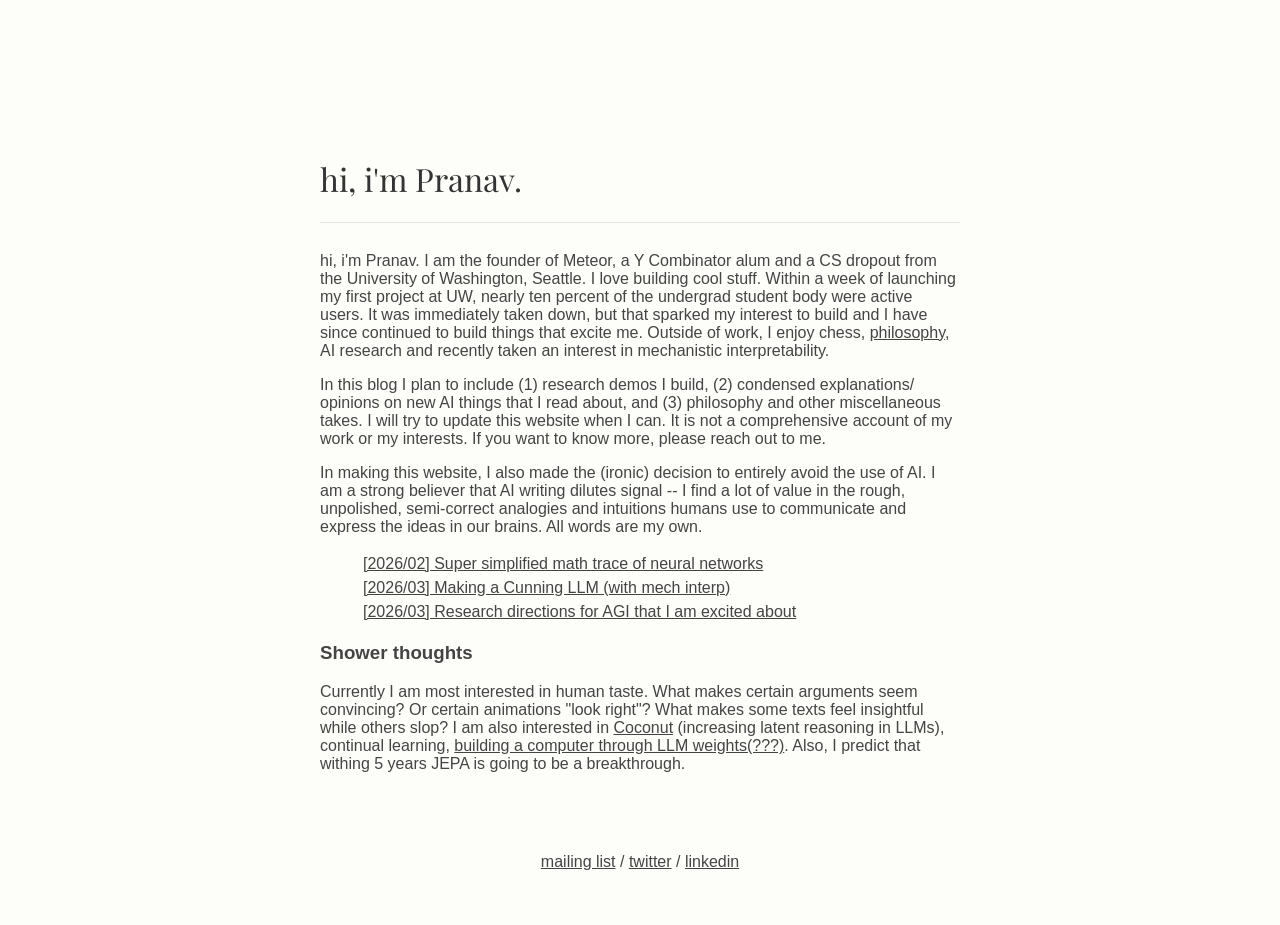
<file: index.html>
<!DOCTYPE html>
<html>
    <head>
        <!-- Google tag (gtag.js) -->
        <script async src="https://www.googletagmanager.com/gtag/js?id=G-EY74FYRNV5"></script>
        <script>
        window.dataLayer = window.dataLayer || [];
        function gtag(){dataLayer.push(arguments);}
        gtag('js', new Date());

        gtag('config', 'G-EY74FYRNV5');
        </script>
        <link rel="preconnect" href="https://fonts.googleapis.com">
        <link rel="preconnect" href="https://fonts.gstatic.com" crossorigin>
        <link href="https://fonts.googleapis.com/css2?family=Playfair+Display:ital,wght@0,400..900;1,400..900&display=swap" rel="stylesheet">
        <!-- <link href="https://fonts.googleapis.com/css2?family=IBM+Plex+Serif:ital,wght@0,100;0,200;0,300;0,400;0,500;0,600;0,700;1,100;1,200;1,300;1,400;1,500;1,600;1,700&display=swap" rel="stylesheet"> -->
        <!-- <link href="https://fonts.googleapis.com/css2?family=Cormorant+Garamond:ital,wght@0,300..700;1,300..700&display=swap" rel="stylesheet"> -->
        <!-- <link href="https://fonts.googleapis.com/css2?family=Inter:ital,opsz,wght@0,14..32,100..900;1,14..32,100..900&display=swap" rel="stylesheet"> -->
        <link href="https://fonts.googleapis.com/css2?family=Google+Sans:ital,opsz,wght@0,17..18,400..700;1,17..18,400..700&family=Inter:ital,opsz,wght@0,14..32,100..900;1,14..32,100..900&display=swap" rel="stylesheet">
        <title>Pranav's website</title>
        <link rel="stylesheet" href="style.css">
    </head>
    <body>
        <h1>hi, i'm Pranav.</h1>
        <hr>
        <p>hi, i'm Pranav. I am the founder of Meteor, a Y Combinator alum and a CS dropout from the University of Washington, Seattle. I love building cool stuff. Within a week of launching my first project at UW, nearly ten percent of the undergrad student body were active users. It was immediately taken down, but that sparked my interest to build and I have since continued to build things that excite me. Outside of work, I enjoy chess, <a href="philosophy.html"> philosophy</a>, AI research and recently taken an interest in mechanistic interpretability.</p>
        <!-- <p>
            I decided to start documenting my writing with two main stated purposes. First and foremost, as a means to document my learnings.   as a means to reflect over the changes in my opinions, predictions and learnings** through time. 
        </p> -->
        <p>
            In this blog I plan to include (1) research demos I build, (2) condensed explanations/ opinions on new AI things that I read about, and (3) philosophy and other miscellaneous takes. I will try to update this website when I can. It is not a comprehensive account of my work or my interests. If you want to know more, please reach out to me.
        </p>
        <p>
            In making this website, I also made the (ironic) decision to entirely avoid the use of AI. I am a strong believer that AI writing dilutes signal -- I find a lot of value in the rough, unpolished, semi-correct analogies and intuitions humans use to communicate and express the ideas in our brains. All words are my own.
        </p>
        <ul>
            <li>
                <a href="blogs/transformermath.html">[2026/02] Super simplified math trace of neural networks</a>
            </li>
            <!-- <li>
                <a href="blogs/speedysearch.html">[2026/03] A super speedy search engine with LLMs</a>
            </li> -->
            <li>
                <a href="blogs/cunningllm.html">[2026/03] Making a Cunning LLM (with mech interp)</a>
            </li>
            <li>
                <a href="blogs/agidirection.html">[2026/03] Research directions for AGI that I am excited about</a>
            </li>
        </ul>
        <h3>Shower thoughts</h3>
        <p>
            Currently I am most interested in human taste. What makes certain arguments seem convincing? Or certain animations "look right"? What makes some texts feel insightful while others slop? I am also interested in <a href="https://arxiv.org/abs/2412.06769">Coconut</a> (increasing latent reasoning in LLMs), continual learning, <a href="https://www.percepta.ai/blog/can-llms-be-computers">building a computer through LLM weights(???)</a>. Also, I predict that withing 5 years JEPA is going to be a breakthrough.
        </p>
        <footer>
            <p>
                <a href="https://forms.gle/e1Wugm6CTfLuh8j4A">mailing list</a> / <a href="https://www.x.com/pranavcmadhukar">twitter</a> / <a href="https://www.linkedin.com/in/pranav-madhukar-pcm/">linkedin</a> 
            </p>
        </footer>
        <script src="script.js"></script>
    </body>
</html>
</file>
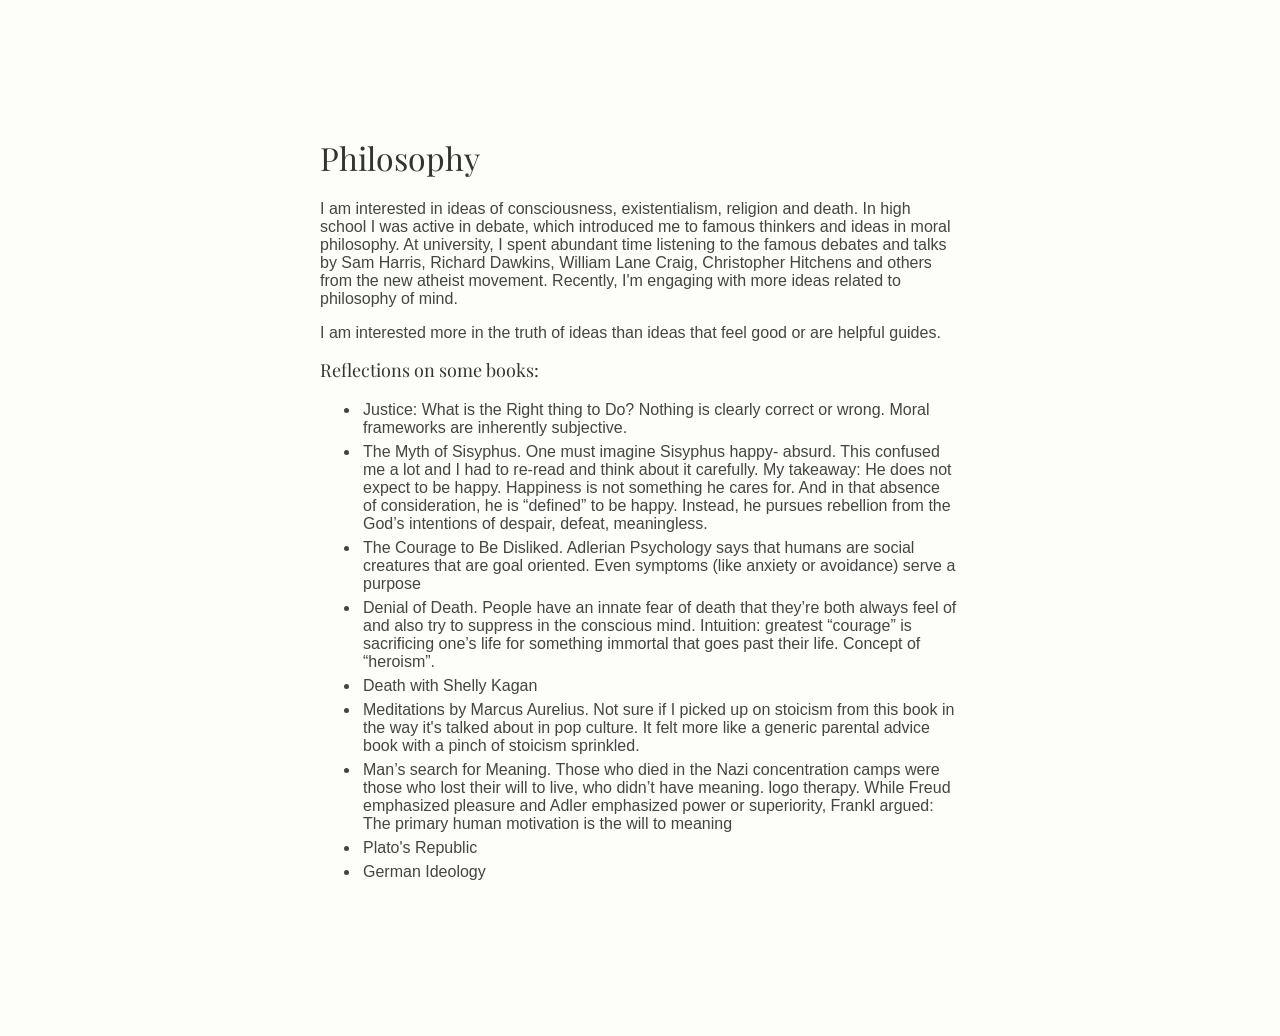
<file: philosophy.html>
<html>
    <head> 
        <!-- Google tag (gtag.js) -->
        <script async src="https://www.googletagmanager.com/gtag/js?id=G-EY74FYRNV5"></script>
        <script>
        window.dataLayer = window.dataLayer || [];
        function gtag(){dataLayer.push(arguments);}
        gtag('js', new Date());

        gtag('config', 'G-EY74FYRNV5');
        </script>
        <link href="https://fonts.googleapis.com/css2?family=Playfair+Display:ital,wght@0,400..900;1,400..900&display=swap" rel="stylesheet">
        <!-- <link href="https://fonts.googleapis.com/css2?family=IBM+Plex+Serif:ital,wght@0,100;0,200;0,300;0,400;0,500;0,600;0,700;1,100;1,200;1,300;1,400;1,500;1,600;1,700&display=swap" rel="stylesheet"> -->
        <!-- <link href="https://fonts.googleapis.com/css2?family=Cormorant+Garamond:ital,wght@0,300..700;1,300..700&display=swap" rel="stylesheet"> -->
        <!-- <link href="https://fonts.googleapis.com/css2?family=Inter:ital,opsz,wght@0,14..32,100..900;1,14..32,100..900&display=swap" rel="stylesheet"> -->
        <link href="https://fonts.googleapis.com/css2?family=Google+Sans:ital,opsz,wght@0,17..18,400..700;1,17..18,400..700&family=Inter:ital,opsz,wght@0,14..32,100..900;1,14..32,100..900&display=swap" rel="stylesheet">

        <title>Philosophy interests</title>
        <link rel="stylesheet" href="style.css">
        <style>
            li {
                list-style-type: disc;
            }
            h2 {
                font-size: large;
            }
        </style>
    </head>
    <body>
        <h1>Philosophy</h1>
        <p>
            I am interested in ideas of consciousness, existentialism, religion and death. In high school I was active in debate, which introduced me to famous thinkers and ideas in moral philosophy.
            At university, I spent abundant time listening to the famous debates and talks by Sam Harris, Richard Dawkins, William Lane Craig, Christopher Hitchens and others from the new atheist movement.
            Recently, I'm engaging with more ideas related to philosophy of mind.
        </p>
        <p>
            I am interested more in the truth of ideas than ideas that feel good or are helpful guides.
        </p>
        <h2>Reflections on some books:</h2>
        <ul>
            <li>Justice: What is the Right thing to Do? Nothing is clearly correct or wrong. Moral frameworks are inherently subjective.</li>
            <li>The Myth of Sisyphus. One must imagine Sisyphus happy- absurd. This confused me a lot and I had to re-read and think about it carefully. My takeaway: He does not expect to be happy. Happiness is not something he cares for. And in that absence of consideration, he is “defined” to be happy. Instead, he pursues rebellion from the God’s intentions of despair, defeat, meaningless.</li>
            <li>The Courage to Be Disliked. Adlerian Psychology says that humans are social creatures that are goal oriented. Even symptoms (like anxiety or avoidance) serve a purpose</li>
            <li>Denial of Death. People have an innate fear of death that they’re both always feel of and also try to suppress in the conscious mind. Intuition: greatest “courage” is sacrificing one’s life for something immortal that goes past their life. Concept of “heroism”.</li>
            <li>Death with Shelly Kagan</li>
            <li>Meditations by Marcus Aurelius. Not sure if I picked up on stoicism from this book in the way it's talked about in pop culture. It felt more like a generic parental advice book with a pinch of stoicism sprinkled.</li>
            <li>Man’s search for Meaning. Those who died in the Nazi concentration camps were those who lost their will to live, who didn’t have meaning. logo therapy. While Freud emphasized pleasure and Adler emphasized power or superiority, Frankl argued: The primary human motivation is the will to meaning</li>
            <li>Plato's Republic</li>
            <li>German Ideology</li>
        </ul>
    </body>
</html>
</file>
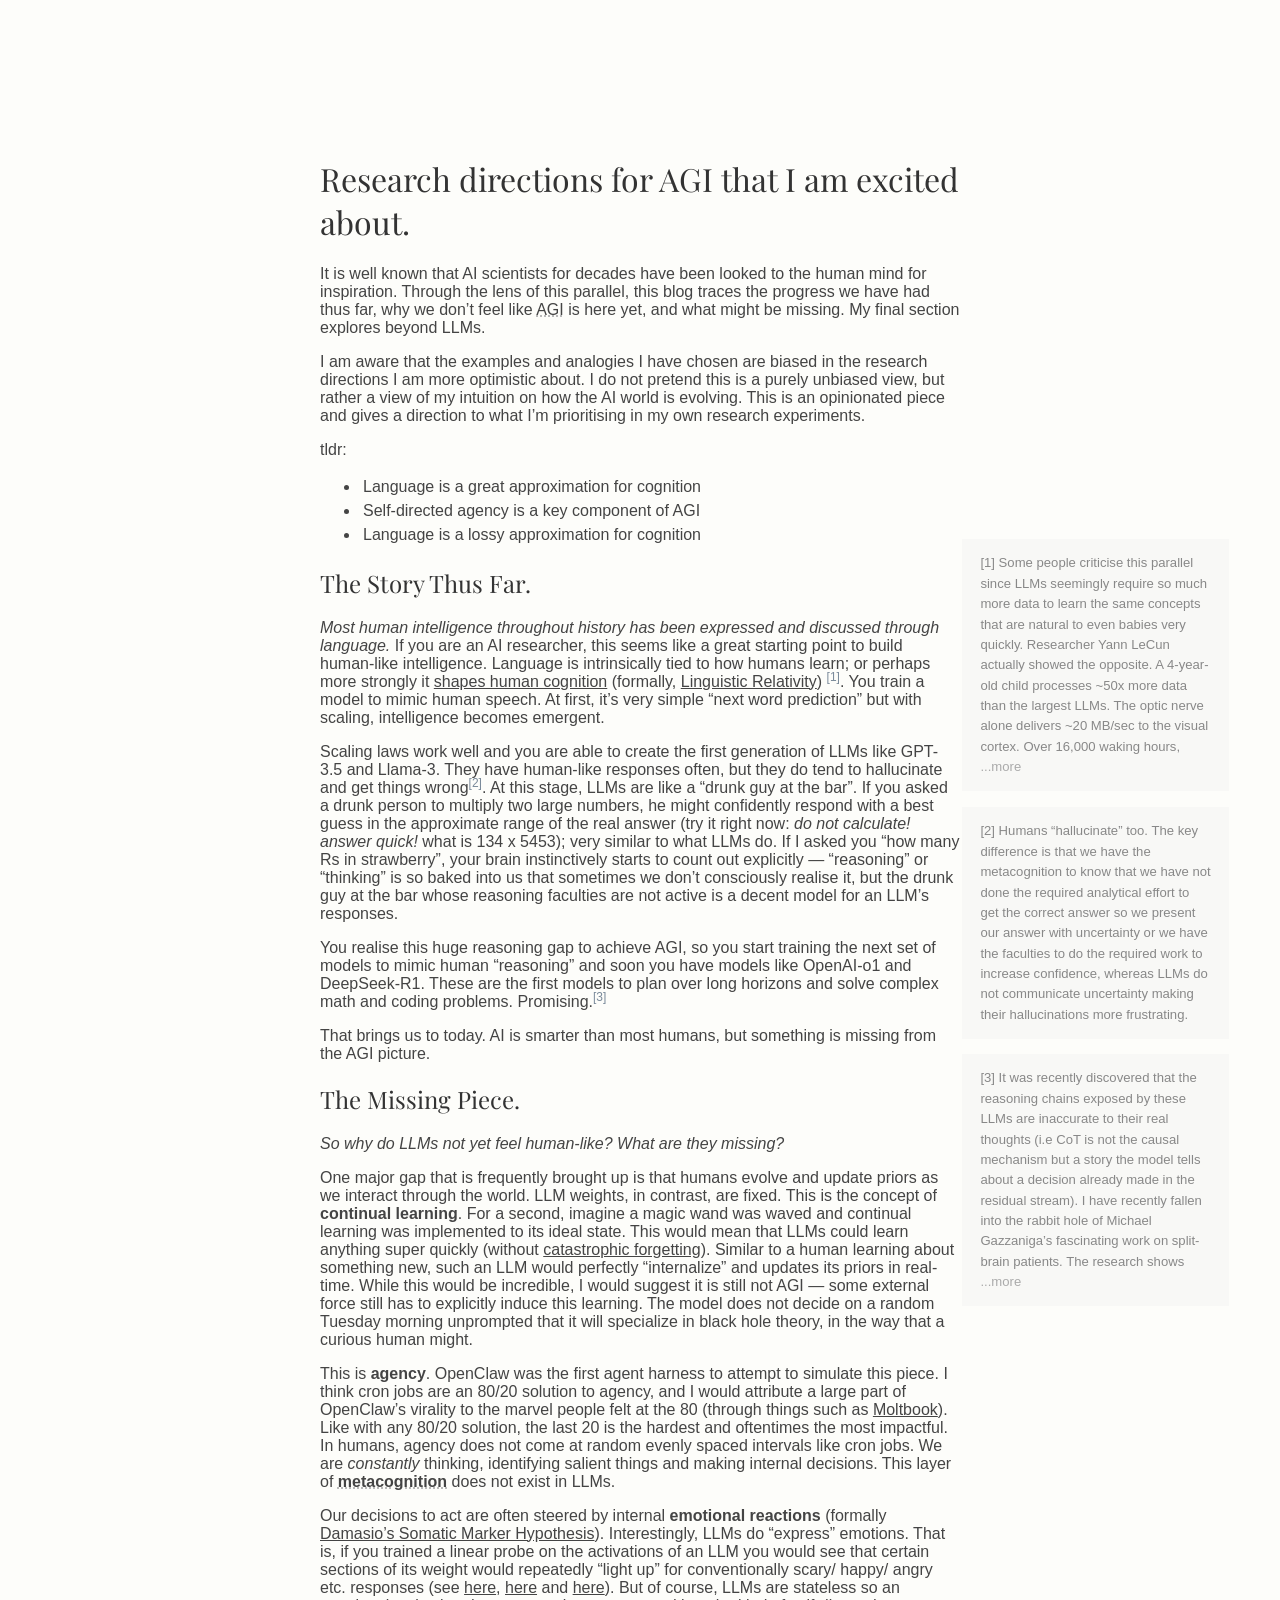
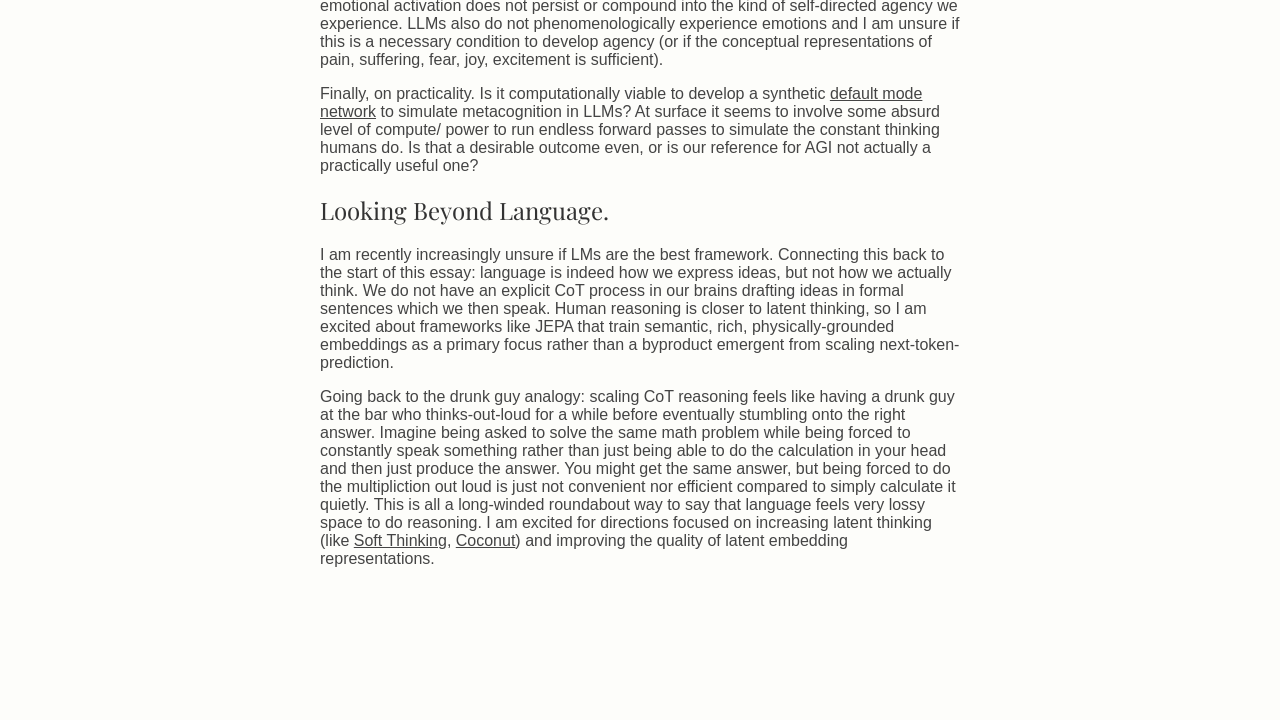
<file: blogs/agidirection.html>
<!DOCTYPE html>
<html>
    <head>
        <!-- Google tag (gtag.js) -->
        <script async src="https://www.googletagmanager.com/gtag/js?id=G-EY74FYRNV5"></script>
        <script>
        window.dataLayer = window.dataLayer || [];
        function gtag(){dataLayer.push(arguments);}
        gtag('js', new Date());

        gtag('config', 'G-EY74FYRNV5');
        </script>
        <link href="https://fonts.googleapis.com/css2?family=Playfair+Display:ital,wght@0,400..900;1,400..900&display=swap" rel="stylesheet">
        <!-- <link href="https://fonts.googleapis.com/css2?family=IBM+Plex+Serif:ital,wght@0,100;0,200;0,300;0,400;0,500;0,600;0,700;1,100;1,200;1,300;1,400;1,500;1,600;1,700&display=swap" rel="stylesheet"> -->
        <!-- <link href="https://fonts.googleapis.com/css2?family=Cormorant+Garamond:ital,wght@0,300..700;1,300..700&display=swap" rel="stylesheet"> -->
        <!-- <link href="https://fonts.googleapis.com/css2?family=Inter:ital,opsz,wght@0,14..32,100..900;1,14..32,100..900&display=swap" rel="stylesheet"> -->
        <link href="https://fonts.googleapis.com/css2?family=Google+Sans:ital,opsz,wght@0,17..18,400..700;1,17..18,400..700&family=Inter:ital,opsz,wght@0,14..32,100..900;1,14..32,100..900&display=swap" rel="stylesheet">

        <link rel="stylesheet" href="../style.css">
        <style>
            li {
                list-style-type: disc;
            }
        </style>
        <meta http-equiv="Content-Type" content="text/html; charset=utf-8"/>
        <title>Research directions for AGI that I am excited about</title>
    </head>
    <body>
        <h1 id="research-directions-for-agi-that-i-am-excited-about-">Research directions for AGI that I am excited about.</h1>
        <p>It is well known that AI scientists for decades have been looked to the human mind for inspiration. Through the lens of this parallel, this blog traces the progress we have had thus far, why we don’t feel like <span class="definition" data-definition="AI that can match or surpass human baseline on any digital action">AGI</span> is here yet, and what might be missing. My final section explores beyond LLMs.</p>
        <p>I am aware that the examples and analogies I have chosen are biased in the research directions I am more optimistic about. I do not pretend this is a purely unbiased view, but rather a view of my intuition on how the AI world is evolving. This is an opinionated piece and gives a direction to what I’m prioritising in my own research experiments.</p>
        <p>tldr:</p>
        <ul>
        <li>Language is a great approximation for cognition</li>
        <li>Self-directed agency is a key component of AGI</li>
        <li>Language is a lossy approximation for cognition</li>
        </ul>
        <h2 id="the-story-thus-far-">The Story Thus Far.</h1>
        <p><em>Most human intelligence throughout history has been expressed and discussed through language.</em> If you are an AI researcher, this seems like a great starting point to build human-like intelligence. Language is intrinsically tied to how humans learn; or perhaps more strongly it <a href="https://pmc.ncbi.nlm.nih.gov/articles/PMC6015838/">shapes human cognition</a> (formally, <a href="https://en.wikipedia.org/wiki/Linguistic_relativity">Linguistic Relativity</a>) <a href="#footnote-1" class="footnote-citation">[1]</a>. You train a model to mimic human speech. At first, it’s very simple “next word prediction” but with scaling, intelligence becomes emergent.</p>
        <p class="footnote" id="footnote-1">[1] Some people criticise this parallel since LLMs seemingly require so much more data to learn the same concepts that are natural to even babies very quickly. Researcher Yann LeCun actually <a href="https://x.com/ylecun/status/1750614681209983231">showed the opposite</a>. A 4-year-old child processes ~50x more data than the largest LLMs. The optic nerve alone delivers ~20 MB/sec to the visual cortex. Over 16,000 waking hours, that&#39;s ~10^15 bytes of visual data alone — orders of magnitude more than the ~10^13 bytes used to train the largest LLMs.</p>
        <p>Scaling laws work well and you are able to create the first generation of LLMs like GPT-3.5 and Llama-3. They have human-like responses often, but they do tend to hallucinate and get things wrong<a href="#footnote-2" class="footnote-citation">[2]</a>. At this stage, LLMs are like a “drunk guy at the bar”. If you asked a drunk person to multiply two large numbers, he might confidently respond with a best guess in the approximate range of the real answer (try it right now: <em>do not calculate! answer quick!</em> what is 134 x 5453); very similar to what LLMs do. If I asked you “how many Rs in strawberry”, your brain instinctively starts to count out explicitly — “reasoning” or “thinking” is so baked into us that sometimes we don’t consciously realise it, but the drunk guy at the bar whose reasoning faculties are not active is a decent model for an LLM’s responses.</p>
        <p class="footnote" id="footnote-2">[2] Humans “hallucinate” too. The key difference is that we have the metacognition to know that we have not done the required analytical effort to get the correct answer so we present our answer with uncertainty or we have the faculties to do the required work to increase confidence, whereas LLMs do not communicate uncertainty making their hallucinations more frustrating.</p>
        <p>You realise this huge reasoning gap to achieve AGI, so you start training the next set of models to mimic human “reasoning” and soon you have models like OpenAI-o1 and DeepSeek-R1. These are the first models to plan over long horizons and solve complex math and coding problems. Promising.<a href="#footnote-3" class="footnote-citation">[3]</a></p>
        <p class="footnote" id="footnote-3">[3] It was recently discovered that the reasoning chains exposed by these LLMs are inaccurate to their real thoughts (i.e CoT is not the causal mechanism but a story the model tells about a decision already made in the residual stream). I have recently fallen into the rabbit hole of Michael Gazzaniga’s fascinating work on split-brain patients. The research shows that humans are likely also very bad at accurately identifying and representing reasoning behind our actions and often confabulate post-hoc explanations. This parallel, although purely speculative, feels very interesting to me. <a href="https://www.youtube.com/watch?v=4b-6mWxx8Y0">This</a> interview of Annaka Harris is a great explainer on the split-brain research from a philosophy of mind perspective.</p>
        <p>That brings us to today. AI is smarter than most humans, but something is missing from the AGI picture.</p>
        <h2 id="the-missing-piece-">The Missing Piece.</h1>
        <p><em>So why do LLMs not yet feel human-like? What are they missing?</em></p>
        <p>One major gap that is frequently brought up is that humans evolve and update priors as we interact through the world. LLM weights, in contrast, are fixed. This is the concept of <strong>continual learning</strong>. For a second, imagine a magic wand was waved and continual learning was implemented to its ideal state. This would mean that LLMs could learn anything super quickly (without <a href="https://arxiv.org/abs/2403.05175">catastrophic forgetting</a>). Similar to a human learning about something new, such an LLM would perfectly “internalize” and updates its priors in real-time. While this would be incredible, I would suggest it is still not AGI — some external force still has to explicitly induce this learning. The model does not decide on a random Tuesday morning unprompted that it will specialize in black hole theory, in the way that a curious human might.</p>
        <p>This is <strong>agency</strong>. OpenClaw was the first agent harness to attempt to simulate this piece. I think cron jobs are an 80/20 solution to agency, and I would attribute a large part of OpenClaw’s virality to the marvel people felt at the 80 (through things such as <a href="https://www.moltbook.com/">Moltbook</a>). Like with any 80/20 solution, the last 20 is the hardest and oftentimes the most impactful. In humans, agency does not come at random evenly spaced intervals like cron jobs. We are <em>constantly</em> thinking, identifying salient things and making internal decisions. This layer of <strong class="definition" data-definition="the capacity to monitor and steer one's own cognition; or simply, thinking about one’s own thinking">metacognition</strong> does not exist in LLMs.</p>
        <p>Our decisions to act are often steered by internal <strong>emotional reactions</strong> (formally <a href="https://en.wikipedia.org/wiki/Somatic_marker_hypothesis">Damasio’s Somatic Marker Hypothesis</a>). Interestingly, LLMs do “express” emotions. That is, if you trained a linear probe on the activations of an LLM you would see that certain sections of its weight would repeatedly “light up” for conventionally scary/ happy/ angry etc. responses (see <a href="https://aclanthology.org/2025.acl-long.306.pdf">here</a>, <a href="https://arxiv.org/html/2502.05489v1">here</a> and <a href="https://arxiv.org/abs/2402.01618">here</a>). But of course, LLMs are stateless so an emotional activation does not persist or compound into the kind of self-directed agency we experience. LLMs also do not phenomenologically experience emotions and I am unsure if this is a necessary condition to develop agency (or if the conceptual representations of pain, suffering, fear, joy, excitement is sufficient).</p>
        <p>Finally, on practicality. Is it computationally viable to develop a synthetic <a href="https://en.wikipedia.org/wiki/Default_mode_network">default mode network</a> to simulate metacognition in LLMs? At surface it seems to involve some absurd level of compute/ power to run endless forward passes to simulate the constant thinking humans do. Is that a desirable outcome even, or is our reference for AGI not actually a practically useful one?</p>
        <h2 id="looking-beyond-language-">Looking Beyond Language.</h1>
        <p>I am recently increasingly unsure if LMs are the best framework. Connecting this back to the start of this essay: language is indeed how we express ideas, but not how we actually think. We do not have an explicit CoT process in our brains drafting ideas in formal sentences which we then speak. Human reasoning is closer to latent thinking, so I am excited about frameworks like JEPA that train semantic, rich, physically-grounded embeddings as a primary focus rather than a byproduct emergent from scaling next-token-prediction.</p>
        <p>Going back to the drunk guy analogy: scaling CoT reasoning feels like having a drunk guy at the bar who thinks-out-loud for a while before eventually stumbling onto the right answer. Imagine being asked to solve the same math problem while being forced to constantly speak something rather than just being able to do the calculation in your head and then just produce the answer. You might get the same answer, but being forced to do the multipliction out loud is just not convenient nor efficient compared to simply calculate it quietly. This is all a long-winded roundabout way to say that language feels very lossy space to do reasoning. I am excited for directions focused on increasing latent thinking (like <a href="https://arxiv.org/abs/2505.15778">Soft Thinking</a>, <a href="https://arxiv.org/abs/2412.06769">Coconut</a>) and improving the quality of latent embedding representations.</p>
        <script src="../script.js"></script>
    </body>
</html>
</file>
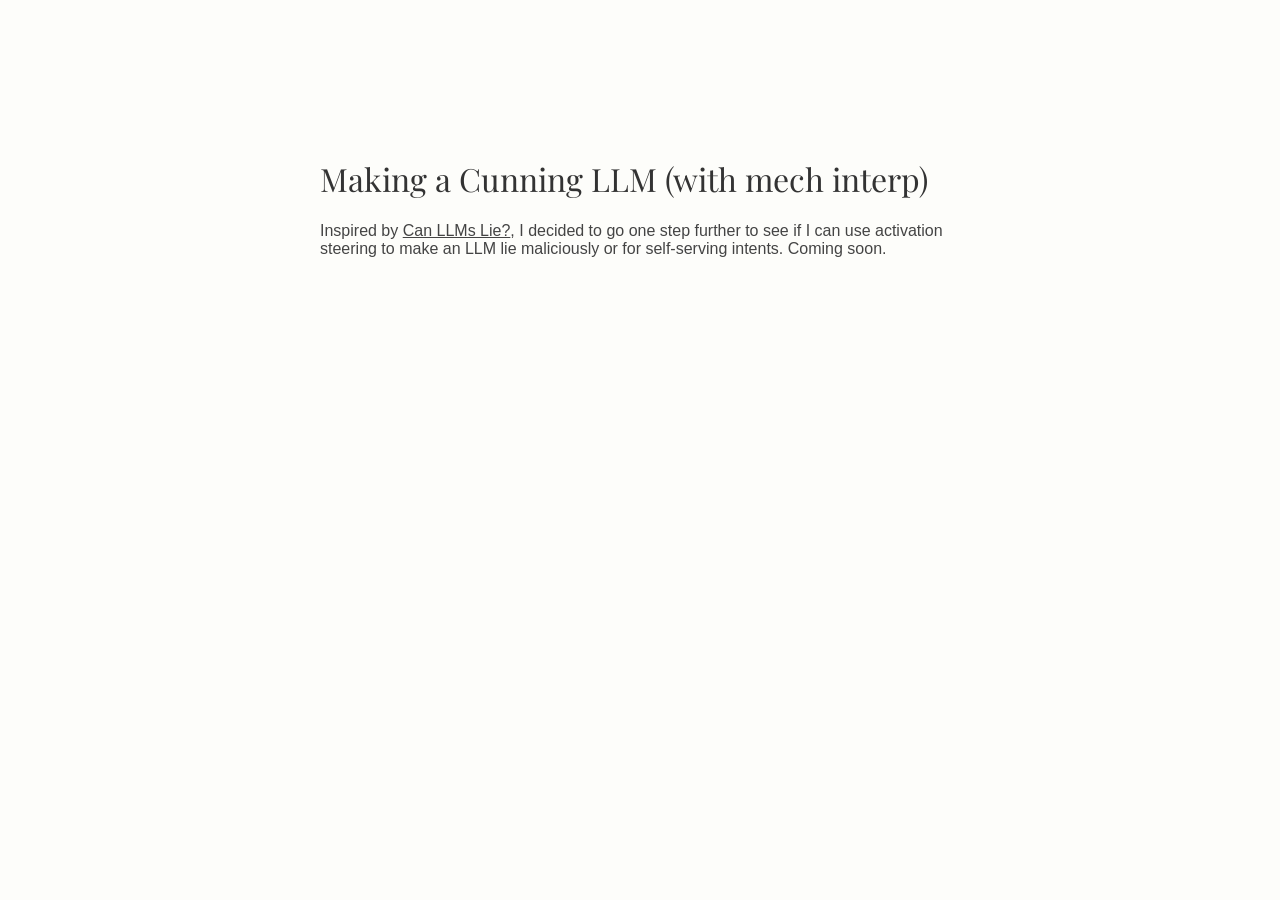
<file: blogs/cunningllm.html>
<!DOCTYPE html>
<html>
    <head>
        <!-- Google tag (gtag.js) -->
        <script async src="https://www.googletagmanager.com/gtag/js?id=G-EY74FYRNV5"></script>
        <script>
        window.dataLayer = window.dataLayer || [];
        function gtag(){dataLayer.push(arguments);}
        gtag('js', new Date());

        gtag('config', 'G-EY74FYRNV5');
        </script>
        <link href="https://fonts.googleapis.com/css2?family=Playfair+Display:ital,wght@0,400..900;1,400..900&display=swap" rel="stylesheet">
        <!-- <link href="https://fonts.googleapis.com/css2?family=IBM+Plex+Serif:ital,wght@0,100;0,200;0,300;0,400;0,500;0,600;0,700;1,100;1,200;1,300;1,400;1,500;1,600;1,700&display=swap" rel="stylesheet"> -->
        <!-- <link href="https://fonts.googleapis.com/css2?family=Cormorant+Garamond:ital,wght@0,300..700;1,300..700&display=swap" rel="stylesheet"> -->
        <!-- <link href="https://fonts.googleapis.com/css2?family=Inter:ital,opsz,wght@0,14..32,100..900;1,14..32,100..900&display=swap" rel="stylesheet"> -->
        <link href="https://fonts.googleapis.com/css2?family=Google+Sans:ital,opsz,wght@0,17..18,400..700;1,17..18,400..700&family=Inter:ital,opsz,wght@0,14..32,100..900;1,14..32,100..900&display=swap" rel="stylesheet">

        <link rel="stylesheet" href="../style.css">
        <meta http-equiv="Content-Type" content="text/html; charset=utf-8"/>
        <title>Making a Cunning LLM (with mech interp)</title>
    </head>
    <body>
        <h1>Making a Cunning LLM (with mech interp)</h1>
        <p>
            Inspired by <a href="https://arxiv.org/abs/2509.03518">Can LLMs Lie?</a>, I decided to go one step further to see if I can use activation steering to make an LLM lie maliciously or for self-serving intents. Coming soon.
        </p>
        <script src="../script.js"></script>
    </body>
</html>
</file>
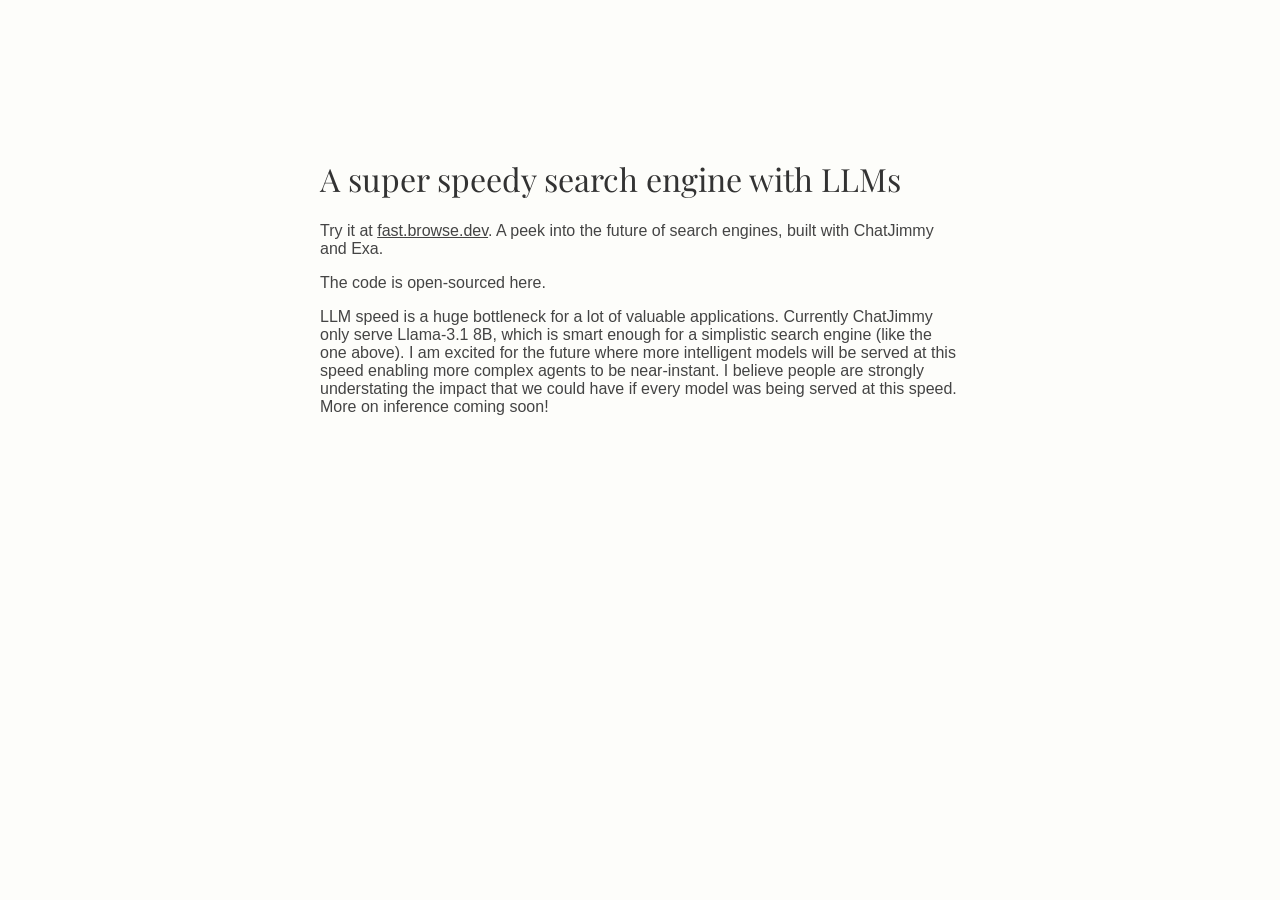
<file: blogs/speedysearch.html>
<!DOCTYPE html>
<html>
    <head>
        <!-- Google tag (gtag.js) -->
        <script async src="https://www.googletagmanager.com/gtag/js?id=G-EY74FYRNV5"></script>
        <script>
        window.dataLayer = window.dataLayer || [];
        function gtag(){dataLayer.push(arguments);}
        gtag('js', new Date());

        gtag('config', 'G-EY74FYRNV5');
        </script>
        <link href="https://fonts.googleapis.com/css2?family=Playfair+Display:ital,wght@0,400..900;1,400..900&display=swap" rel="stylesheet">
        <!-- <link href="https://fonts.googleapis.com/css2?family=IBM+Plex+Serif:ital,wght@0,100;0,200;0,300;0,400;0,500;0,600;0,700;1,100;1,200;1,300;1,400;1,500;1,600;1,700&display=swap" rel="stylesheet"> -->
        <!-- <link href="https://fonts.googleapis.com/css2?family=Cormorant+Garamond:ital,wght@0,300..700;1,300..700&display=swap" rel="stylesheet"> -->
        <!-- <link href="https://fonts.googleapis.com/css2?family=Inter:ital,opsz,wght@0,14..32,100..900;1,14..32,100..900&display=swap" rel="stylesheet"> -->
        <link href="https://fonts.googleapis.com/css2?family=Google+Sans:ital,opsz,wght@0,17..18,400..700;1,17..18,400..700&family=Inter:ital,opsz,wght@0,14..32,100..900;1,14..32,100..900&display=swap" rel="stylesheet">

        <link rel="stylesheet" href="../style.css">
        <meta http-equiv="Content-Type" content="text/html; charset=utf-8"/>
        <title>A super speedy search engine with LLMs</title>
    </head>
    <body>
        <h1>A super speedy search engine with LLMs</h1>
        <p>
            Try it at <a href="https://fast.browse.dev">fast.browse.dev</a>.
            A peek into the future of search engines, built with ChatJimmy and Exa.
        </p>
        <p>
            The code is open-sourced here.
        </p>
        <p>
            LLM speed is a huge bottleneck for a lot of valuable applications. Currently ChatJimmy only serve Llama-3.1 8B, which is smart enough for a simplistic search engine (like the one above). I am excited for the future where more intelligent models will be served at this speed enabling more complex agents to be near-instant. I believe people are strongly understating the impact that we could have if every model was being served at this speed. More on inference coming soon!
        </p>
        <script src="../script.js"></script>
    </body>
</html>
</file>
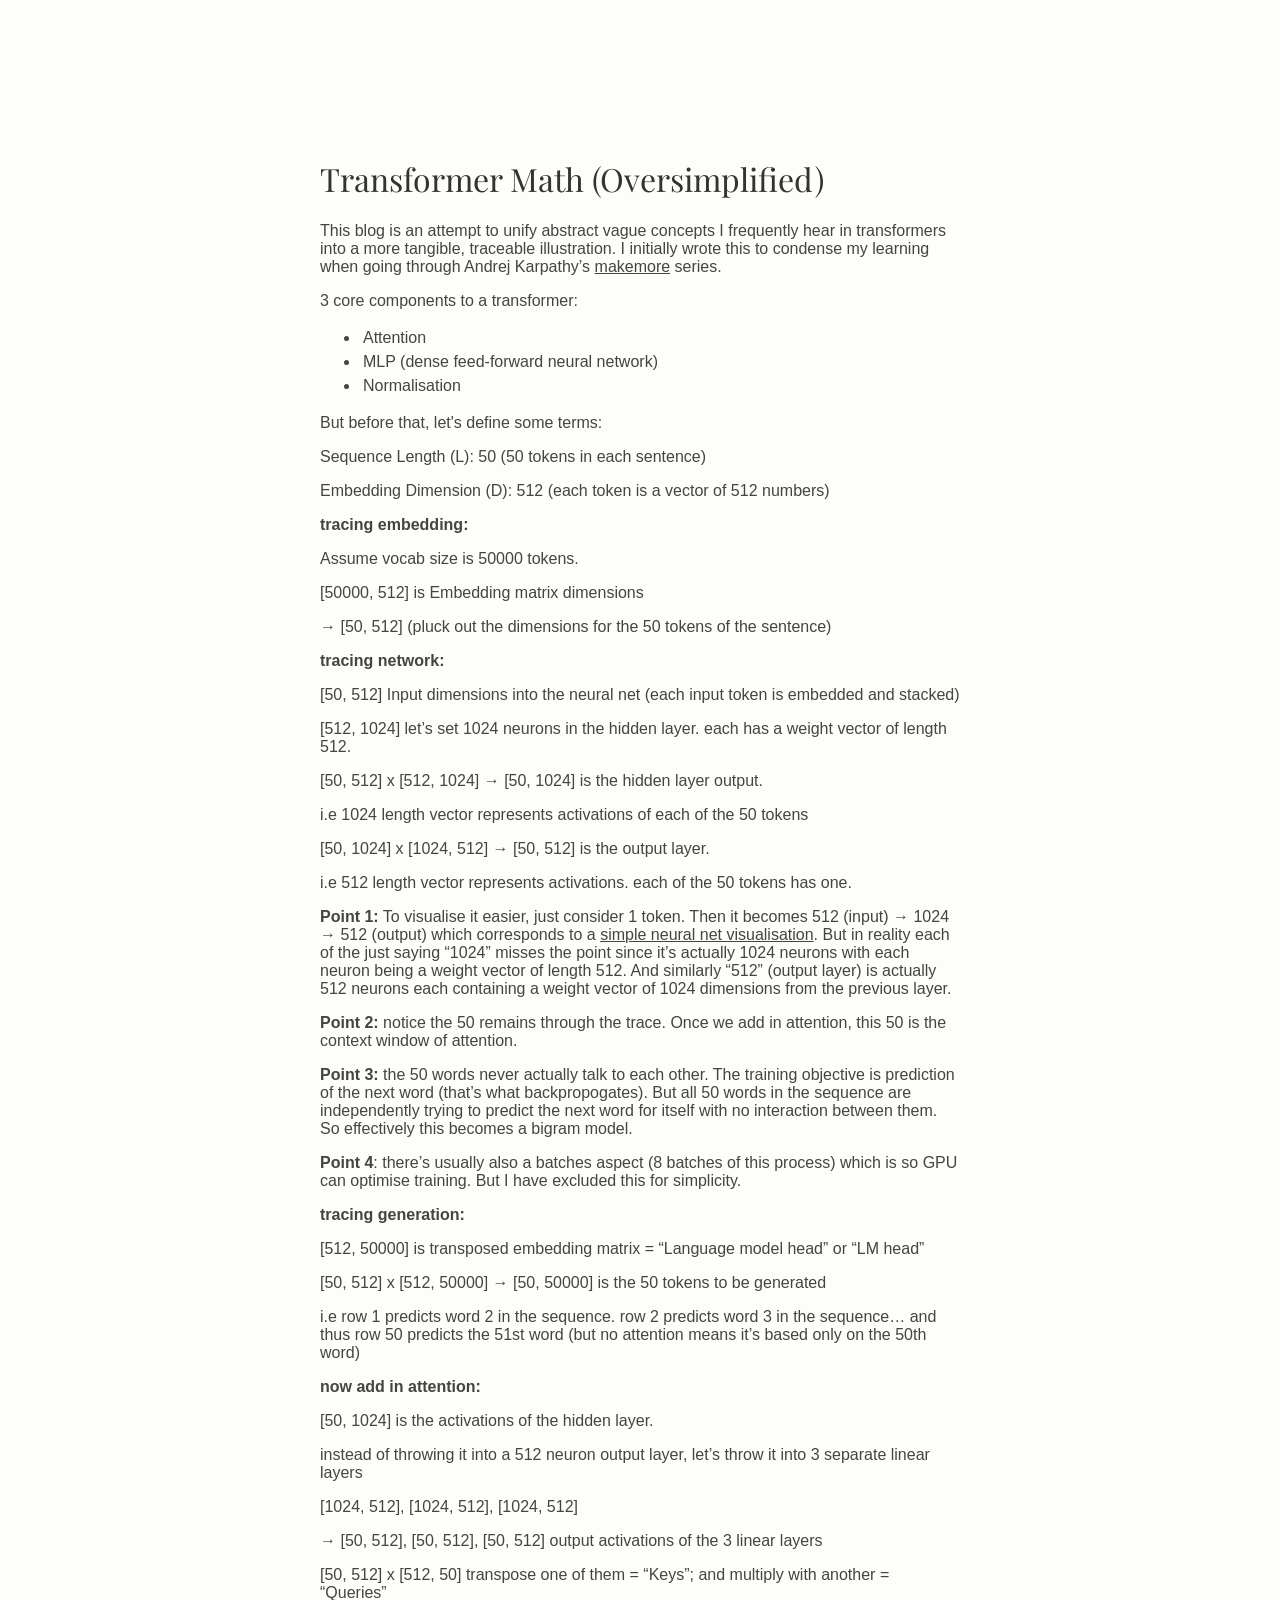
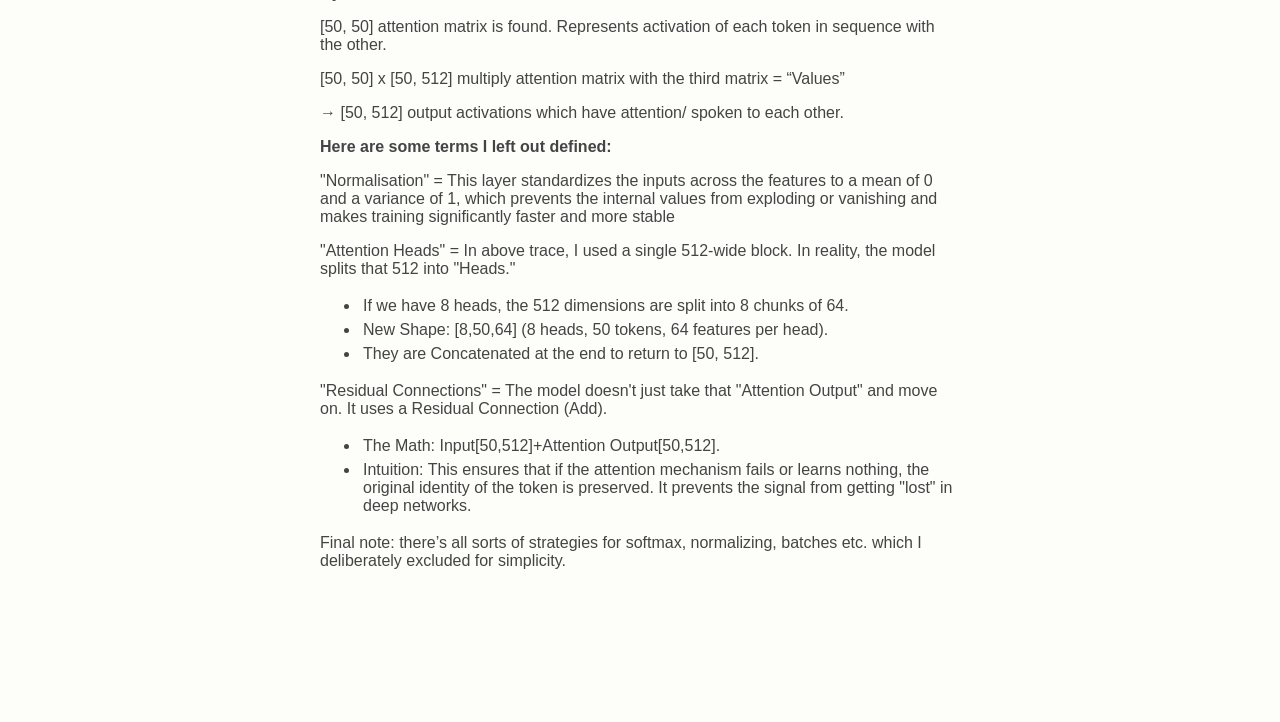
<file: blogs/transformermath.html>
<!DOCTYPE html>
<html>
	<head>
		<!-- Google tag (gtag.js) -->
        <script async src="https://www.googletagmanager.com/gtag/js?id=G-EY74FYRNV5"></script>
        <script>
        window.dataLayer = window.dataLayer || [];
        function gtag(){dataLayer.push(arguments);}
        gtag('js', new Date());

        gtag('config', 'G-EY74FYRNV5');
        </script>
		<link href="https://fonts.googleapis.com/css2?family=Playfair+Display:ital,wght@0,400..900;1,400..900&display=swap" rel="stylesheet">
        <!-- <link href="https://fonts.googleapis.com/css2?family=IBM+Plex+Serif:ital,wght@0,100;0,200;0,300;0,400;0,500;0,600;0,700;1,100;1,200;1,300;1,400;1,500;1,600;1,700&display=swap" rel="stylesheet"> -->
        <!-- <link href="https://fonts.googleapis.com/css2?family=Cormorant+Garamond:ital,wght@0,300..700;1,300..700&display=swap" rel="stylesheet"> -->
        <!-- <link href="https://fonts.googleapis.com/css2?family=Inter:ital,opsz,wght@0,14..32,100..900;1,14..32,100..900&display=swap" rel="stylesheet"> -->
        <link href="https://fonts.googleapis.com/css2?family=Google+Sans:ital,opsz,wght@0,17..18,400..700;1,17..18,400..700&family=Inter:ital,opsz,wght@0,14..32,100..900;1,14..32,100..900&display=swap" rel="stylesheet">

		<link rel="stylesheet" href="../style.css">
		<style>
			li {
				list-style-type: disc;
			}
		</style>
		<meta http-equiv="Content-Type" content="text/html; charset=utf-8"/>
		<title>Transformer Math (Oversimplified)</title>
	</head>
	<body>
		<h1 id="transformer-math-oversimplified-">Transformer Math (Oversimplified)</h1>
		<p>This blog is an attempt to unify abstract vague concepts I frequently hear in transformers into a more tangible, traceable illustration. I initially wrote this to condense my learning when going through Andrej Karpathy’s <a href="https://www.youtube.com/watch?v=PaCmpygFfXo">makemore</a> series.</p>
		<p>3 core components to a transformer:</p>
		<ul>
		<li>Attention</li>
		<li>MLP (dense feed-forward neural network)</li>
		<li>Normalisation</li>
		</ul>
		<p>But before that, let's define some terms:</p>
		<p>Sequence Length (L): 50 (50 tokens in each sentence)</p>
		<p>Embedding Dimension (D): 512 (each token is a vector of 512 numbers)</p>
		<b>tracing embedding:</b>
		<p>Assume vocab size is 50000 tokens. </p>
		<p>[50000, 512] is Embedding matrix dimensions</p>
		<p>→ [50, 512] (pluck out the dimensions for the 50 tokens of the sentence)</p>
		<b>tracing network:</b>
		<p>[50, 512] Input dimensions into the neural net (each input token is embedded and stacked)</p>
		<p>[512, 1024] let’s set 1024 neurons in the hidden layer. each has a weight vector of length 512.</p>
		<p>[50, 512] x [512, 1024] → [50, 1024] is the hidden layer output.</p>
		<p>i.e 1024 length vector represents activations of each of the 50 tokens</p>
		<p>[50, 1024] x [1024, 512] → [50, 512] is the output layer.</p>
		<p>i.e 512 length vector represents activations. each of the 50 tokens has one.</p>
		<p><b>Point 1:</b> To visualise it easier, just consider 1 token. Then it becomes 512 (input) → 1024 → 512 (output) which corresponds to a <a href="https://upload.wikimedia.org/wikipedia/commons/thumb/4/46/Colored_neural_network.svg/960px-Colored_neural_network.svg.png">simple neural net visualisation</a>. But in reality each of the just saying “1024” misses the point since it’s actually 1024 neurons with each neuron being a weight vector of length 512. And similarly “512” (output layer) is actually 512 neurons each containing a weight vector of 1024 dimensions from the previous layer. </p>
		<p><b>Point 2:</b> notice the 50 remains through the trace. Once we add in attention, this 50 is the context window of attention.</p>
		<p><b>Point 3:</b> the 50 words never actually talk to each other. The training objective is prediction of the next word (that’s what backpropogates). But all 50 words in the sequence are independently trying to predict the next word for itself with no interaction between them. So effectively this becomes a bigram model.</p>
		<p><b>Point 4</b>: there’s usually also a batches aspect (8 batches of this process) which is so GPU can optimise training. But I have excluded this for simplicity.</p>
		<b>tracing generation:</b>
		<p>[512, 50000] is transposed embedding matrix = “Language model head” or “LM head”</p>
		<p>[50, 512] x [512, 50000] → [50, 50000] is the 50 tokens to be generated </p>
		<p>i.e row 1 predicts word 2 in the sequence. row 2 predicts word 3 in the sequence… and thus row 50 predicts the 51st word (but no attention means it’s based only on the 50th word)</p>
		<b>now add in attention:</b>
		<p>[50, 1024] is the activations of the hidden layer.</p>
		<p>instead of throwing it into a 512 neuron output layer, let’s throw it into 3 separate linear layers</p>
		<p>[1024, 512], [1024, 512], [1024, 512]</p>
		<p>→ [50, 512], [50, 512], [50, 512] output activations of the 3 linear layers</p>
		<p>[50, 512] x [512, 50] transpose one of them = “Keys”; and multiply with another = “Queries”</p>
		<p>[50, 50] attention matrix is found. Represents activation of each token in sequence with the other.</p>
		<p>[50, 50] x [50, 512] multiply attention matrix with the third matrix = “Values”</p>
		<p>→ [50, 512] output activations which have attention/ spoken to each other.</p>
		<b>Here are some terms I left out defined:</b>
		<p>"Normalisation"</b> = This layer standardizes the inputs across the features to a mean of 0 and a variance of 1, which prevents the internal values from exploding or vanishing and makes training significantly faster and more stable</p>
		<p>"Attention Heads"</b> = In above trace, I used a single 512-wide block. In reality, the model splits that 512 into &quot;Heads.&quot;</p>
		<ul>
		<li>If we have 8 heads, the 512 dimensions are split into 8 chunks of 64.</li>
		<li>New Shape: [8,50,64] (8 heads, 50 tokens, 64 features per head).</li>
		<li>They are Concatenated at the end to return to [50, 512].</li>
		</ul>
		<p>"Residual Connections" = The model doesn&#39;t just take that &quot;Attention Output&quot; and move on. It uses a Residual Connection (Add).</p>
		<ul>
		<li>The Math: Input[50,512]+Attention Output[50,512].</li>
		<li>Intuition: This ensures that if the attention mechanism fails or learns nothing, the original identity of the token is preserved. It prevents the signal from getting &quot;lost&quot; in deep networks.</li>
		</ul>
		<p>Final note: there’s all sorts of strategies for softmax, normalizing, batches etc. which I deliberately excluded for simplicity.</p>
		<script src="../script.js"></script>
	</body>
</html>
</file>
<file: style.css>
body {
    background-color: #fdfdfa; 
    color: #444444;
    font-family: "Google Sans", sans-serif;
    padding: 10%;
    margin-left: 15%;
    margin-right: 15%;
    position: relative;
}

h1, h2 {
    /* font-family: Lyon-Text, Georgia, ui-serif, serif; -- doesnt exist */
    /* font-family: "Graphik LC Web", Arial, sans-serif; -- doesnt exist*/
    font-family: Playfair Display, serif;
    font-weight: 400;
    color: #333;
}

a {
    color: #444444;
    /* text-decoration: none; */
}

a::visited {
    color: #d2d0d0;
}

li {
    padding: 0.5%;
    list-style: none;
}

footer {
    background-color: #fdfdfa;
    position: fixed;
    bottom: 0;
    left: 0;
    right: 0;
    text-align: center;
    padding: 1%;
}

hr {
    padding: 1%;
    border-top: 1px solid #e3e3e3;
    border-bottom: none;
    border-left: none;
    border-right: none;
}

.footnote {
    position: absolute;
    right: -11vw;
    width: 18vw;
    padding: 14px 18px;
    font-size: 0.82em;
    line-height: 1.55;
    color: #888;
    background: #f8f8f6;
    transition: background 0.25s ease, color 0.25s ease;
}

.footnote:hover,
.footnote.highlight {
    background: #f0efec;
    color: #666;
}

.footnote a {
    color: #7a8a9a;
}

.footnote a:hover {
    color: #444;
}

/* This is the style for the [1], [2], [3] etc. */
.footnote-citation {
    font-size: 0.75em;
    vertical-align: super;
    line-height: 0;
    text-decoration: none;
    color: #7a8a9a;
}

.footnote-citation:hover {
    color: #444;
}

/* This is the style for the ...more or ...less buttons on the footnotes */
.footnote-toggle {
    all: unset;
    cursor: pointer;
    color: #aaa;
}

.footnote-toggle:hover {
    color: #444;
}

.definition {
    text-decoration: underline dotted #aaa;
    cursor: help;
    position: relative;
}

.definition:hover::after,
.definition:focus::after {
    content: attr(data-definition);
    position: absolute;
    left: 50%;
    bottom: calc(100% + 6px);
    transform: translateX(-50%);
    background: #333;
    color: #f5f5f5;
    font-weight: normal;
    padding: 6px 12px;
    font-size: 0.8em;
    width: max-content;
    max-width: 280px;
    z-index: 10;
}

@media (max-width: 1200px) {
    .footnote {
        position: static;
        width: auto;
        margin: 1em 0;
        padding: 12px 16px;
        font-size: 0.85em;
    }
}
</file>
